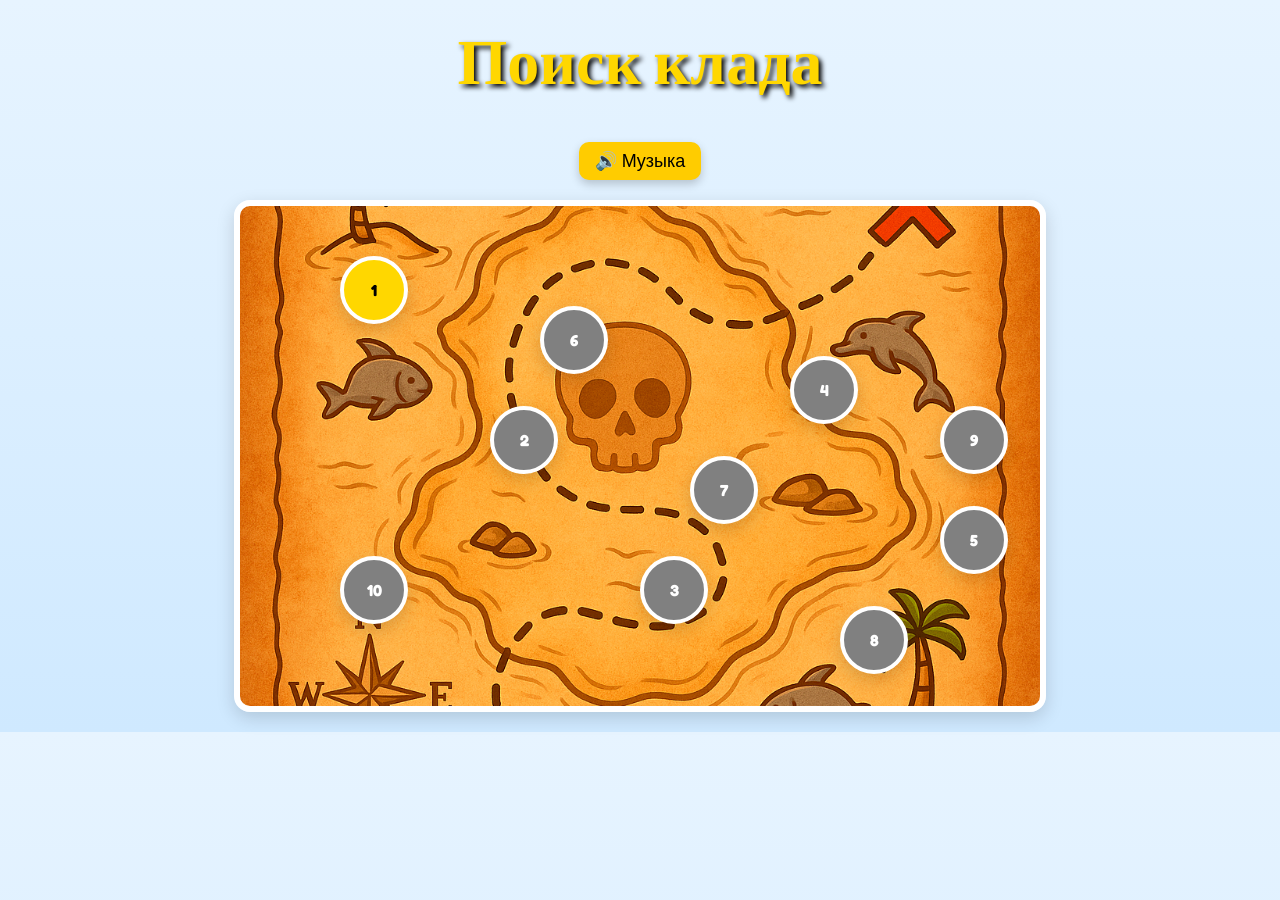
<file: index.html>
<!DOCTYPE html>
<html lang="ru">
<head>
  <meta charset="UTF-8">
  <title>Поиск клада</title>
  <link href="https://fonts.googleapis.com/css2?family=Pirata+One&family=Fredoka:wght@400;600&display=swap" rel="stylesheet">
  <style>
    body { margin: 0; background: linear-gradient(#e7f4ff, #cfe9ff); color: #10324a; font-family: "Fredoka", Arial, sans-serif; text-align: center; }
    h1 { font-family: 'Pirata One', cursive; font-size: 64px; color: gold; text-shadow: 3px 3px 5px black; margin: 20px 0; }
    .topbar { margin: 10px; }
    #musicBtn { padding: 8px 16px; font-size: 18px; border-radius: 10px; border: none; background: #ffcc00; color: #000; cursor: pointer; box-shadow: 0 4px 10px rgba(0,0,0,.2); }
    #musicBtn:hover { background: #ffdd33; }
    #map { position: relative; width: 800px; height: 500px; margin: 20px auto; 
           background: url("images/treasure-map.png") center/cover no-repeat;
           border: 6px solid #fff; border-radius: 16px; box-shadow: 0 6px 18px rgba(0,0,0,.15); }
    .level { position: absolute; width: 60px; height: 60px; border-radius: 50%; border: 4px solid white; display: flex; align-items: center;
             justify-content: center; font-weight: bold; cursor: pointer; background: gray; color: white; transition: transform .2s;
             box-shadow: 0 6px 18px rgba(0,0,0,.15); }
    .level.active { background: gold; color: black; }
    .level:hover { transform: scale(1.1); }
    .page { display: none; }
    .silhouette { width: 200px; margin: 20px auto; filter: grayscale(100%) brightness(50%); }
    .options img { width: 120px; margin: 10px; cursor: pointer; border: 3px solid transparent; border-radius: 10px; transition: transform 0.2s; }
    .options img:hover { border-color: yellow; transform: scale(1.1); }
    .message { font-size: 24px; margin-top: 20px; }
    button { padding: 10px 20px; font-size: 18px; margin-top: 20px; cursor: pointer; border-radius: 10px; border: none; background: #ffcc00; color: #000; }
    canvas { border: 3px dashed white; border-radius: 15px; background: #87CEEB; margin-top: 20px; }
    .firework { position: absolute; width: 5px; height: 5px; border-radius: 50%; background: yellow; animation: explode 1s linear infinite; }
    @keyframes explode { 0% { transform: scale(1); opacity: 1; } 100% { transform: scale(10); opacity: 0; } }
  </style>
</head>
<body>
  <h1>Поиск клада</h1>

  <div class="topbar">
    <button id="musicBtn" onclick="toggleMusic()">🔊 Музыка</button>
  </div>

  <!-- Звуки -->
  <audio id="bgMusic" src="sounds/background.mp3" loop></audio>
  <audio id="applauseSound" src="sounds/applause.mp3"></audio>
  <audio id="victorySound" src="sounds/victory.mp3"></audio>

  <!-- Карта -->
  <div id="map">
    <div class="level active" id="level1" style="top:50px; left:100px;" onclick="openLevel(1)">1</div>
    <div class="level" id="level2" style="top:200px; left:250px;" onclick="openLevel(2)">2</div>
    <div class="level" id="level3" style="top:350px; left:400px;" onclick="openLevel(3)">3</div>
    <div class="level" id="level4" style="top:150px; left:550px;" onclick="openLevel(4)">4</div>
    <div class="level" id="level5" style="top:300px; left:700px;" onclick="openLevel(5)">5</div>
    <div class="level" id="level6" style="top:100px; left:300px;" onclick="openLevel(6)">6</div>
    <div class="level" id="level7" style="top:250px; left:450px;" onclick="openLevel(7)">7</div>
    <div class="level" id="level8" style="top:400px; left:600px;" onclick="openLevel(8)">8</div>
    <div class="level" id="level9" style="top:200px; left:700px;" onclick="openLevel(9)">9</div>
    <div class="level" id="level10" style="top:350px; left:100px;" onclick="openLevel(10)">10</div>
  </div>

  <div id="gameScreen" class="page">
    <h2 id="levelTitle"></h2>
    <div id="taskContainer"></div>
    <div id="message" class="message"></div>
    <button id="nextBtn" style="display:none;" onclick="completeLevel()">Дальше</button>
  </div>

  <div id="finalScreen" class="page">
    <h2>🎉 Ты нашёл клад! 🎉</h2>
    <img src="images/treasure-chest.png" width="300" alt="Сундук с золотом">
    <p>Поздравляем, отважный исследователь!</p>
  </div>

  <script>
    const bgMusic = document.getElementById("bgMusic");
    const musicBtn = document.getElementById("musicBtn");
    const applauseSound = document.getElementById("applauseSound");
    const victorySound = document.getElementById("victorySound");

    window.addEventListener("load", () => {
      bgMusic.volume = 0.5;
      bgMusic.play().catch(() => { console.log("Автостарт заблокирован. Включи музыку вручную."); });
    });

    function toggleMusic() {
      if (bgMusic.paused) { bgMusic.play(); musicBtn.textContent = "🔊 Музыка"; }
      else { bgMusic.pause(); musicBtn.textContent = "🔇 Музыка"; }
    }

    let currentLevel = 1;
    function openLevel(level) {
      if (document.getElementById("level" + level).classList.contains("active")) {
        currentLevel = level;
        document.getElementById("map").style.display = "none";
        document.getElementById("gameScreen").style.display = "block";
        document.getElementById("levelTitle").textContent = "Уровень " + level;
        loadTask(level);
      }
    }

    function loadTask(level) {
      const task = document.getElementById("taskContainer");
      task.innerHTML = "";
      document.getElementById("message").textContent = "";
      document.getElementById("nextBtn").style.display = "none";

      if (level === 1) { task.innerHTML = `<h3>Кто живёт в море?</h3><img src="images/silhouette-fish.png" class="silhouette"><div class="options"><img src="images/octopus.png" onclick="checkAnswer(false)"><img src="images/fish.png" onclick="checkAnswer(true)"><img src="images/starfish.png" onclick="checkAnswer(false)"></div>`; }
      if (level === 2) { task.innerHTML = `<h3>Найди дельфина</h3><img src="images/silhouette-dolphin.png" class="silhouette"><div class="options"><img src="images/turtle.png" onclick="checkAnswer(false)"><img src="images/crab.png" onclick="checkAnswer(false)"><img src="images/dolphin.png" onclick="checkAnswer(true)"></div>`; }
      if (level === 3) { task.innerHTML = `<h3>Кто прячется на дне?</h3><img src="images/silhouette-crab.png" class="silhouette"><div class="options"><img src="images/seahorse.png" onclick="checkAnswer(false)"><img src="images/crab.png" onclick="checkAnswer(true)"><img src="images/fish.png" onclick="checkAnswer(false)"></div>`; }
      if (level === 4) { task.innerHTML = `<h3>Найди черепаху</h3><img src="images/silhouette-turtle.png" class="silhouette"><div class="options"><img src="images/starfish.png" onclick="checkAnswer(false)"><img src="images/turtle.png" onclick="checkAnswer(true)"><img src="images/octopus.png" onclick="checkAnswer(false)"></div>`; }
      if (level === 5) { task.innerHTML = `<h3>Секретный уровень! Обведи морского конька</h3><canvas id="drawCanvas" width="400" height="400"></canvas><br><button onclick="checkDrawing()">Проверить</button>`;
        const canvas = document.getElementById("drawCanvas"); const ctx = canvas.getContext("2d"); let drawing = false; let userPath = [];
        const guideImg = new Image(); guideImg.src = "images/seahorse-outline.png"; guideImg.onload = () => ctx.drawImage(guideImg, 50, 20, 300, 350);
        canvas.addEventListener("mousedown", () => { drawing = true; userPath = []; });
        canvas.addEventListener("mouseup", () => drawing = false);
        canvas.addEventListener("mousemove", e => { if (!drawing) return; const rect = canvas.getBoundingClientRect(); const x = e.clientX - rect.left; const y = e.clientY - rect.top; userPath.push({x,y}); ctx.fillStyle = "yellow"; ctx.beginPath(); ctx.arc(x, y, 3, 0, Math.PI*2); ctx.fill(); });
        window.checkDrawing = function() { if (userPath.length > 80) { document.getElementById("message").textContent = "Отлично! Конёк готов!"; document.getElementById("nextBtn").style.display = "inline-block"; } else { document.getElementById("message").textContent = "Попробуй ещё раз!"; } }
      }
      if (level === 6) { task.innerHTML = `<h3>Кто звезда морей?</h3><img src="images/silhouette-starfish.png" class="silhouette"><div class="options"><img src="images/starfish.png" onclick="checkAnswer(true)"><img src="images/fish.png" onclick="checkAnswer(false)"><img src="images/dolphin.png" onclick="checkAnswer(false)"></div>`; }
      if (level === 7) { task.innerHTML = `<h3>Найди осьминога</h3><img src="images/silhouette-octopus.png" class="silhouette"><div class="options"><img src="images/octopus.png" onclick="checkAnswer(true)"><img src="images/turtle.png" onclick="checkAnswer(false)"><img src="images/seahorse.png" onclick="checkAnswer(false)"></div>`; }
      if (level === 8) { task.innerHTML = `<h3>Кто плавает рядом?</h3><img src="images/silhouette-fish.png" class="silhouette"><div class="options"><img src="images/fish.png" onclick="checkAnswer(true)"><img src="images/crab.png" onclick="checkAnswer(false)"><img src="images/starfish.png" onclick="checkAnswer(false)"></div>`; }
      if (level === 9) { task.innerHTML = `<h3>Найди морского конька</h3><img src="images/seahorse-outline.png" class="silhouette"><div class="options"><img src="images/seahorse.png" onclick="checkAnswer(true)"><img src="images/octopus.png" onclick="checkAnswer(false)"><img src="images/turtle.png" onclick="checkAnswer(false)"></div>`; }
      if (level === 10) { document.getElementById("gameScreen").style.display = "none"; document.getElementById("finalScreen").style.display = "block"; victorySound.play(); launchFireworks(); }
    }

    function checkAnswer(correct) {
      const msg = document.getElementById("message");
      const nextBtn = document.getElementById("nextBtn");
      if (correct) { msg.textContent = "Молодец!"; nextBtn.style.display = "inline-block"; applauseSound.play(); }
      else { msg.textContent = "Попробуй ещё раз!"; }
    }

    function completeLevel() {
      document.getElementById("gameScreen").style.display = "none"; document.getElementById("map").style.display = "block";
      let nextLevel = currentLevel + 1;
      if (document.getElementById("level" + nextLevel)) document.getElementById("level" + nextLevel).classList.add("active");
    }

    function launchFireworks() {
      for (let i = 0; i < 20; i++) {
        let fw = document.createElement("div"); fw.className = "firework";
        fw.style.left = Math.random() * window.innerWidth + "px";
        fw.style.top = Math.random() * window.innerHeight + "px";
        document.body.appendChild(fw); setTimeout(() => fw.remove(), 1000);
      }
      setTimeout(launchFireworks, 1500);
    }
  </script>
</body>
</html>
</file>
